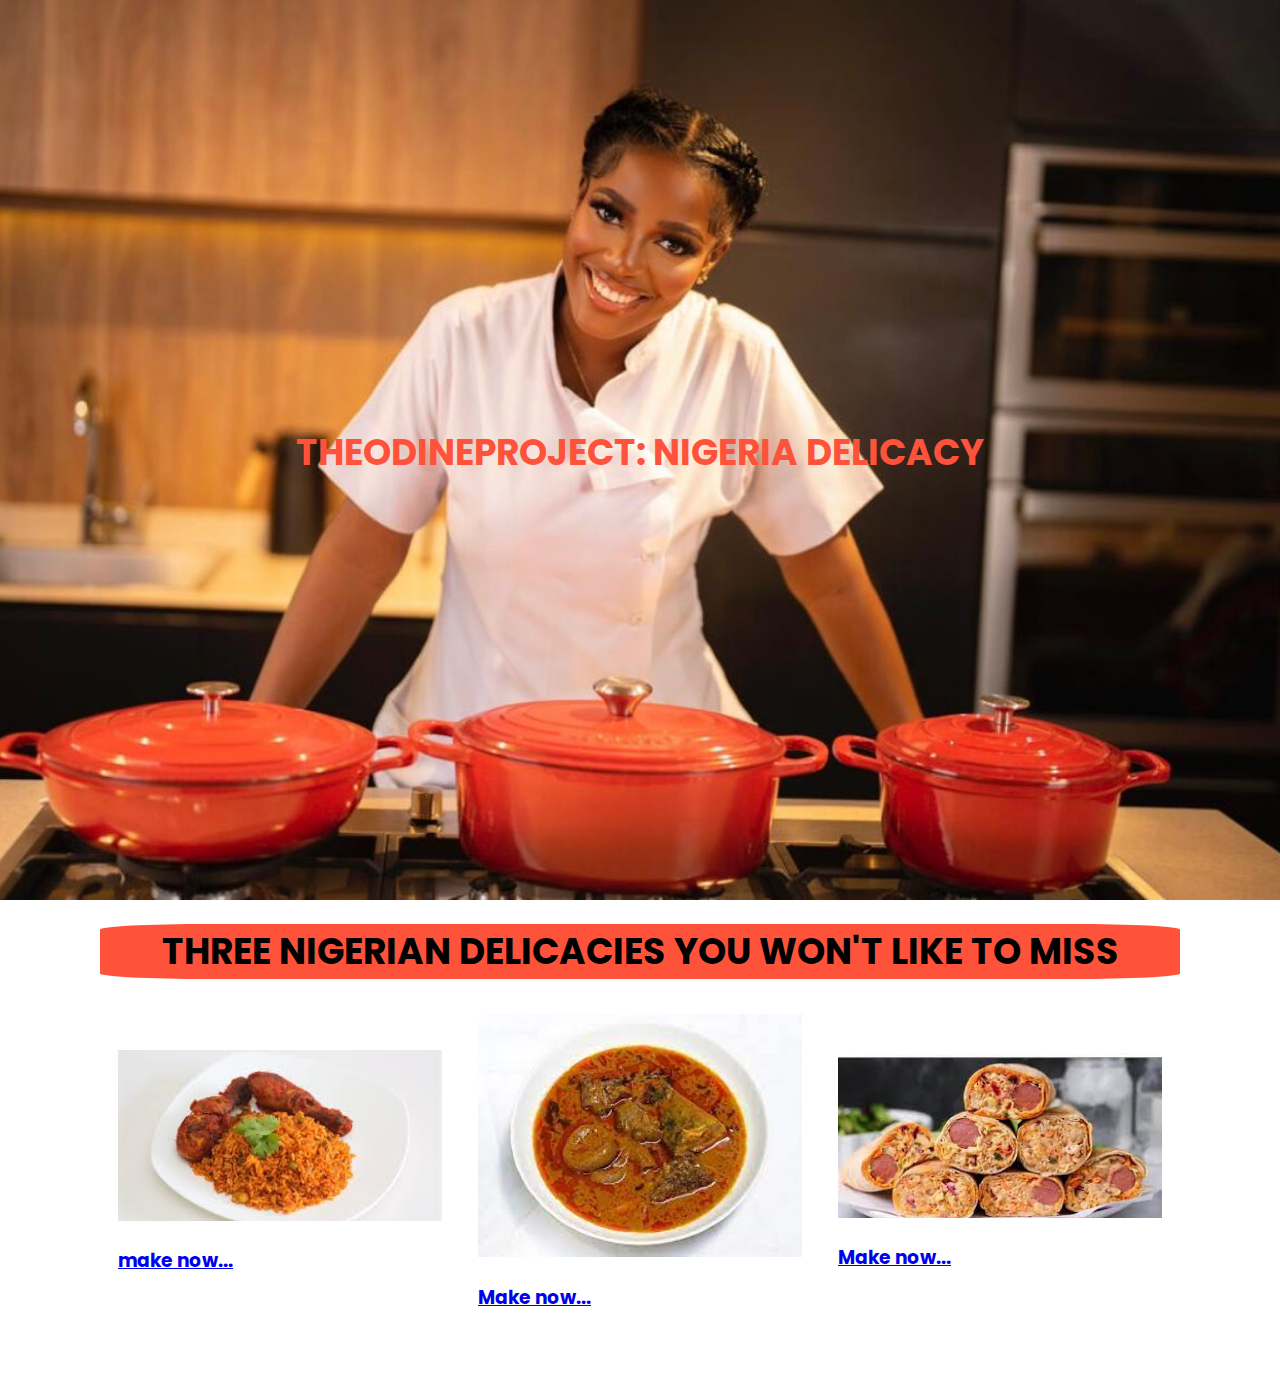
<file: odin-recipes/index.html>
<!DOCTYPE html>
<html lang="en">
<head>
    <meta charset="UTF-8">
    <meta name="viewport" content="width=device-width, initial-scale=1.0">
    <title>Easycook</title>
    <link rel="stylesheet" href="./styles.css">
    <link rel="preconnect" href="https://fonts.googleapis.com">
    <link rel="preconnect" href="https://fonts.gstatic.com" crossorigin>
    <link href="https://fonts.googleapis.com/css2?family=Poppins:ital,wght@0,300;0,400;0,500;0,600;1,400;1,500&display=swap" rel="stylesheet">

</head>
<body>
    <div class="container">
        <h1> THEODINEPROJECT: NIGERIA DELICACY </h1>
         <!-- <img src="images/chef_hilda.jpeg" width="2000px" height="500px" alt=" World Best Chef Hilda (Authentic record breaker)"> -->
    </div>

   
        <div class="small-container">
            <h1 class="title"> THREE NIGERIAN DELICACIES YOU WON'T LIKE TO MISS</h1>
            <div class="row">
                <div class="col-3">
                    <img src="images/jellof.jpg"   alt="A plate of Nigerian jellof-rice">
                     <a href="recipe/jellof-rice.html"> <h3> make now...  </h3></a>
                </div>

                <div class="col-3">
                    <img src="images/banga.jpg"  alt="A plate of Banga Soup">
                    <a href="recipe/banga.html"> <h3> Make now... </h3></a>
                </div>
                <div class="col-3">
                    <img src="images/shawama.jpg" alt="Shawama">
                    <a href="recipe/shawama.html"> <h3> Make now...</h3></a>
                    
                </div>
            </div>
        </div>

</body>
</html>
</file>
<file: odin-recipes/styles.css>
body {
    margin: 0;
    padding: 0;
    font-family: 'Poppins', sans-serif;
}
.title{
    background-color: #ff523b;
    background-size: cover;
    background-position: center;
    text-align: center;
    border-radius: 10%;
}

.container {
    background-image: url('images/chef_hilda.jpeg');
    background-size: cover;
    background-position: center;
    width: 100%;
    height: 100vh; 
    text-align: center;
    color: #ff523b;
    display: flex;
    flex-direction: column;
    justify-content: center;
    align-items:normal;
}

.small-container{
    max-width: 1080px;
    margin: auto;
    padding-left: 25px;
    padding-right: 25px;
}
.container img {
    max-width: 50%;
    height: auto;
}

h1 {
    font-size: 36px;
    margin-bottom: 20px;
}

.row{
    display: flex;
    align-items: center;
    flex-wrap: wrap;
    justify-content: space-around;
}
.col-3{
    flex-basis: 30%;
    padding: 15px;
    min-width: 200px;
    margin-bottom: 50px;
   transition: transform 0.5s;
}
.col-3 img{
    width: 100%;
}
</file>
